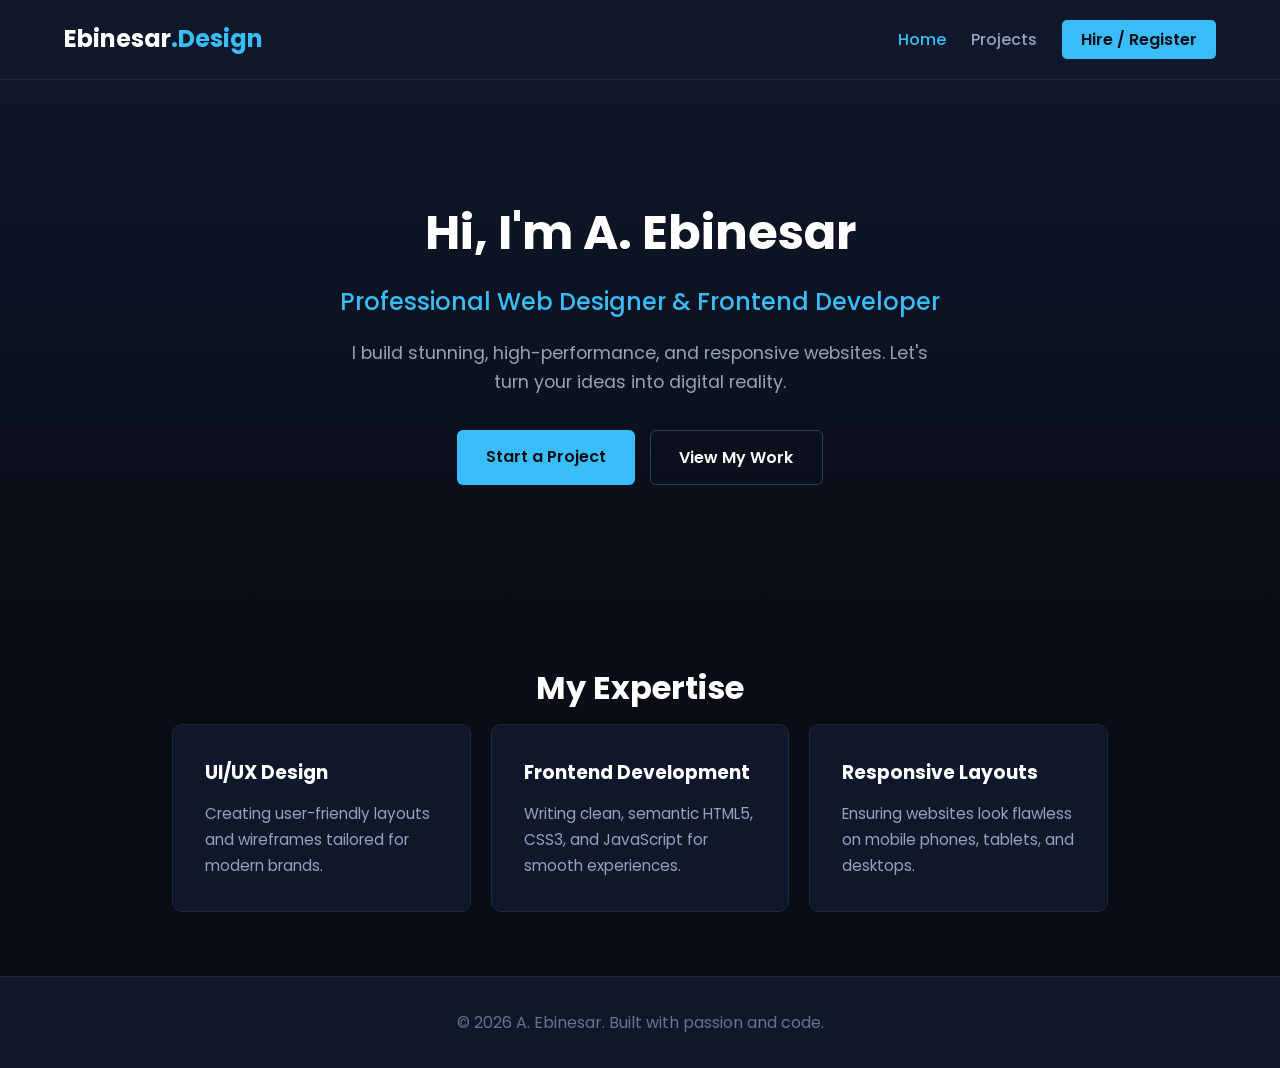
<file: index.html>
<!DOCTYPE html>
<html lang="en">
<head>
    <meta charset="UTF-8">
    <meta name="viewport" content="width=device-width, initial-scale=1.0">
    <title>A. Ebinesar | Professional Web Designer</title>
    <!-- Google Fonts for Clean Look -->
    <link href="https://fonts.googleapis.com/css2?family=Poppins:wght@300;400;600;700&display=swap" rel="stylesheet">
    <link rel="stylesheet" href="style.css">
</head>
<body>

    <!-- Navigation Bar -->
    <nav class="navbar">
        <div class="logo">Ebinesar<span>.Design</span></div>
        <ul>
            <li><a href="index.html" class="active">Home</a></li>
            <li><a href="projects.html">Projects</a></li>
            <li><a href="contact.html" class="cta-nav">Hire / Register</a></li>
        </ul>
    </nav>

    <!-- Hero Section -->
    <header class="hero">
        <div class="hero-content">
            <h1>Hi, I'm A. Ebinesar</h1>
            <h2>Professional Web Designer & Frontend Developer</h2>
            <p>I build stunning, high-performance, and responsive websites. Let's turn your ideas into digital reality.</p>
            <div class="hero-btns">
                <a href="contact.html" class="btn-primary">Start a Project</a>
                <a href="projects.html" class="btn-secondary">View My Work</a>
            </div>
        </div>
    </header>

    <!-- Skills Section -->
    <section class="container">
        <h2>My Expertise</h2>
        <div class="skills-grid">
            <div class="skill-card">
                <h3>UI/UX Design</h3>
                <p>Creating user-friendly layouts and wireframes tailored for modern brands.</p>
            </div>
            <div class="skill-card">
                <h3>Frontend Development</h3>
                <p>Writing clean, semantic HTML5, CSS3, and JavaScript for smooth experiences.</p>
            </div>
            <div class="skill-card">
                <h3>Responsive Layouts</h3>
                <p>Ensuring websites look flawless on mobile phones, tablets, and desktops.</p>
            </div>
        </div>
    </section>

    <footer>
        <p>&copy; 2026 A. Ebinesar. Built with passion and code.</p>
    </footer>

    <script src="script.js"></script>
</body>
</html>
</file>
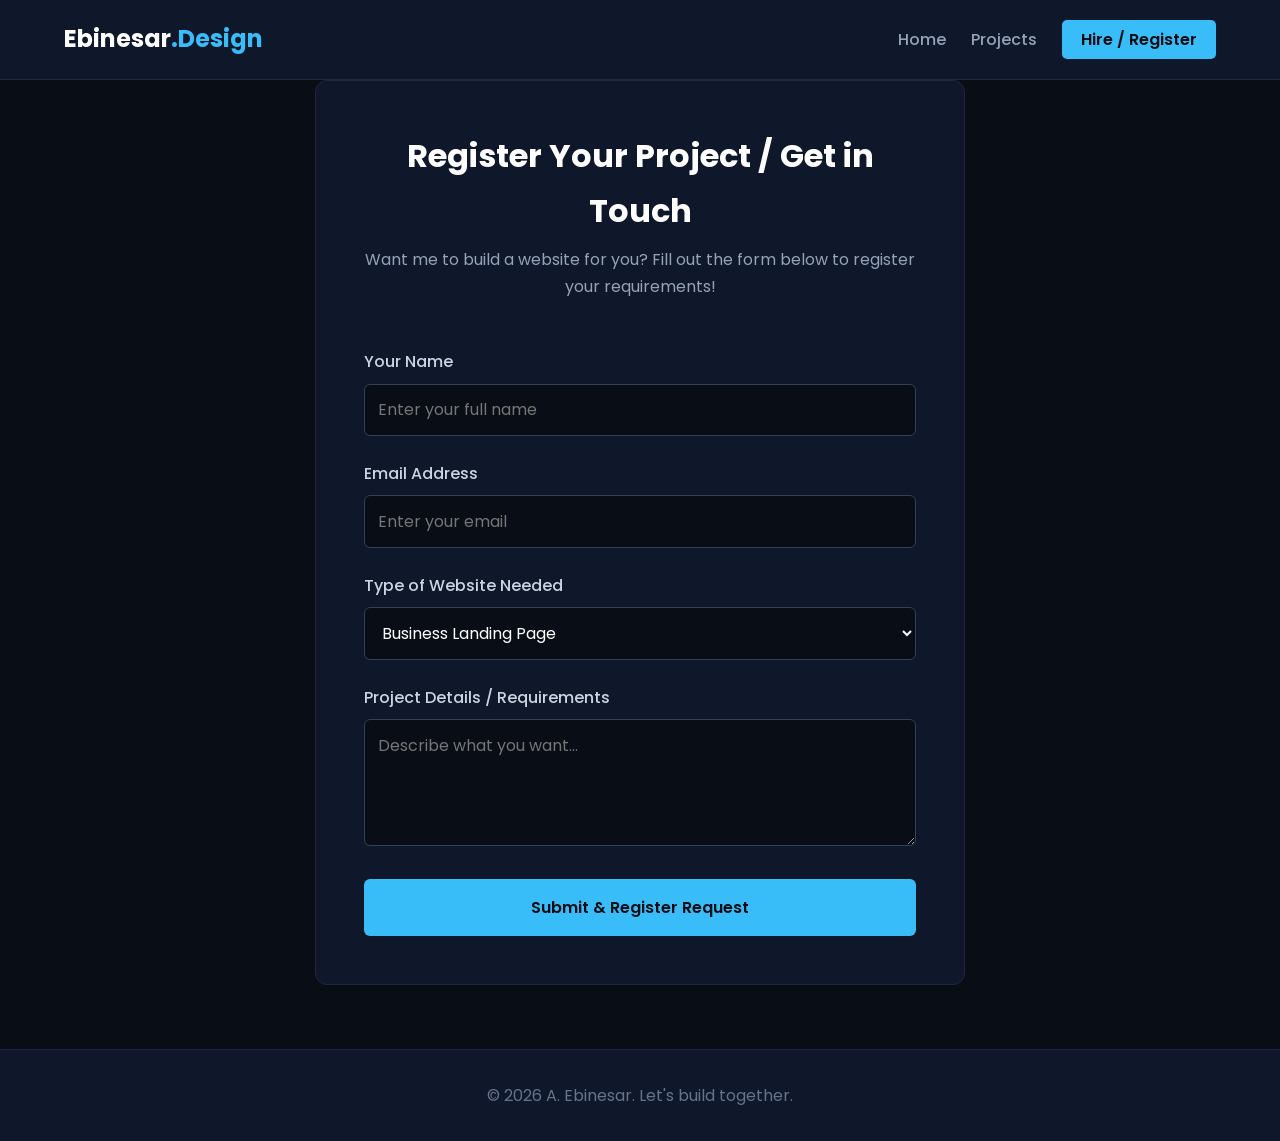
<file: contact.html>
<!DOCTYPE html>
<html lang="en">
<head>
    <meta charset="UTF-8">
    <meta name="viewport" content="width=device-width, initial-scale=1.0">
    <title>Register / Hire | A. Ebinesar</title>
    <link href="https://fonts.googleapis.com/css2?family=Poppins:wght@300;400;600;700&display=swap" rel="stylesheet">
    <link rel="stylesheet" href="style.css">
</head>
<body>

    <nav class="navbar">
        <div class="logo">Ebinesar<span>.Design</span></div>
        <ul>
            <li><a href="index.html">Home</a></li>
            <li><a href="projects.html">Projects</a></li>
            <li><a href="contact.html" class="active cta-nav">Hire / Register</a></li>
        </ul>
    </nav>

    <div class="container form-container">
        <h2>Register Your Project / Get in Touch</h2>
        <p class="subtitle">Want me to build a website for you? Fill out the form below to register your requirements!</p>

        <!-- JavaScript மூலமாகக் கட்டுப்படுத்தப்படும் ஃபார்ம் -->
        <form id="clientForm">
            <div class="form-group">
                <label for="clientName">Your Name</label>
                <input type="text" id="clientName" placeholder="Enter your full name" required>
            </div>

            <div class="form-group">
                <label for="clientEmail">Email Address</label>
                <input type="email" id="clientEmail" placeholder="Enter your email" required>
            </div>

            <div class="form-group">
                <label for="projectType">Type of Website Needed</label>
                <select id="projectType">
                    <option value="Business Landing Page">Business Landing Page</option>
                    <option value="E-Commerce Store">E-Commerce Store</option>
                    <option value="Personal Portfolio">Personal Portfolio</option>
                    <option value="Custom UI Design">Custom UI Design</option>
                </select>
            </div>

            <div class="form-group">
                <label for="clientMessage">Project Details / Requirements</label>
                <textarea id="clientMessage" rows="4" placeholder="Describe what you want..." required></textarea>
            </div>

            <button type="submit" class="btn-submit">Submit & Register Request</button>
        </form>

        <div id="successMessage" class="hidden-msg"></div>
    </div>

    <footer>
        <p>&copy; 2026 A. Ebinesar. Let's build together.</p>
    </footer>

    <script src="script.js"></script>
</body>
</html>
</file>
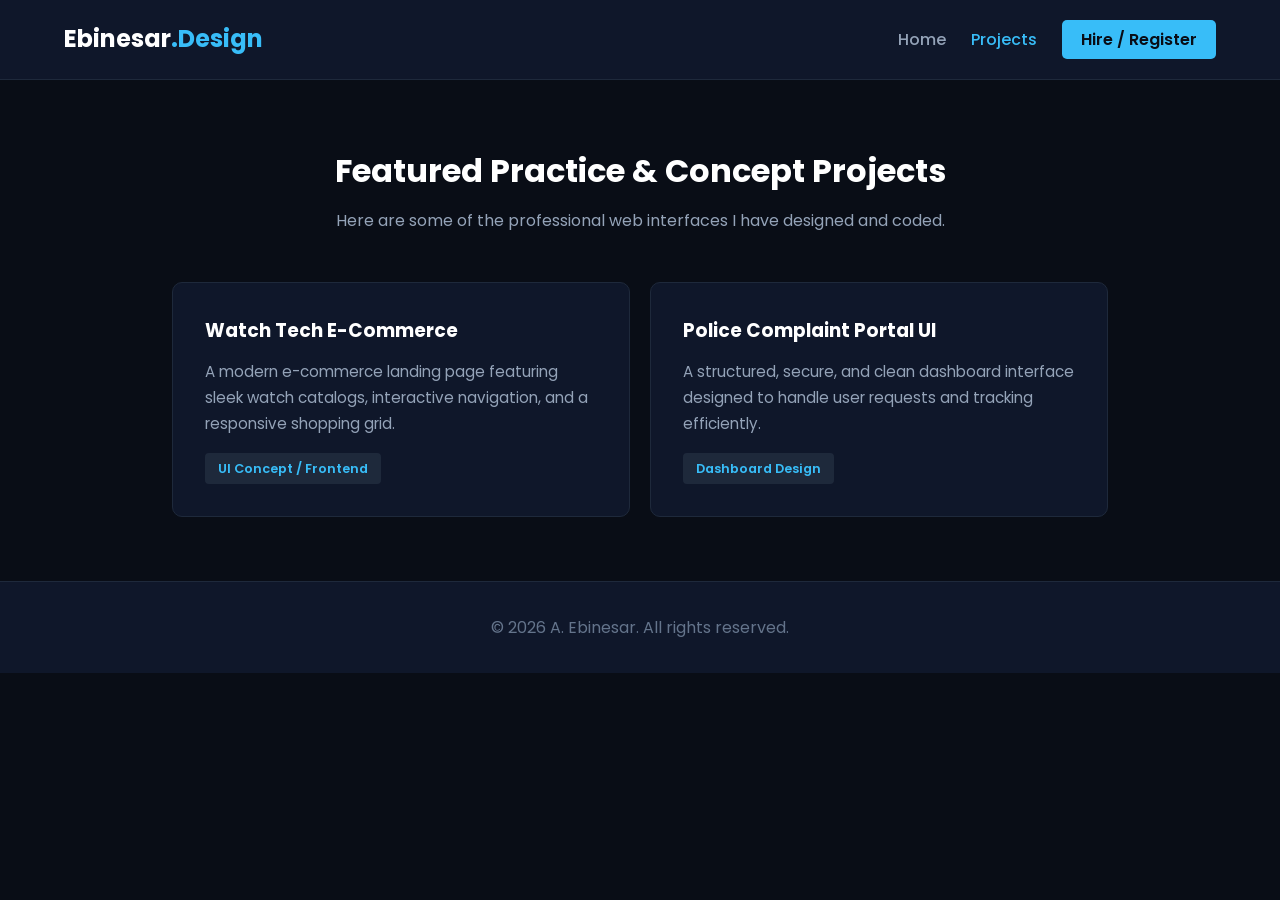
<file: projects.html>
<!DOCTYPE html>
<html lang="en">
<head>
    <meta charset="UTF-8">
    <meta name="viewport" content="width=device-width, initial-scale=1.0">
    <title>Projects | A. Ebinesar</title>
    <link href="https://fonts.googleapis.com/css2?family=Poppins:wght@300;400;600;700&display=swap" rel="stylesheet">
    <link rel="stylesheet" href="style.css">
</head>
<body>

    <nav class="navbar">
        <div class="logo">Ebinesar<span>.Design</span></div>
        <ul>
            <li><a href="index.html">Home</a></li>
            <li><a href="projects.html" class="active">Projects</a></li>
            <li><a href="contact.html" class="cta-nav">Hire / Register</a></li>
        </ul>
    </nav>

    <div class="container page-container">
        <h2>Featured Practice & Concept Projects</h2>
        <p class="subtitle">Here are some of the professional web interfaces I have designed and coded.</p>

        <div class="projects-grid">
            <div class="project-card">
                <h3>Watch Tech E-Commerce</h3>
                <p>A modern e-commerce landing page featuring sleek watch catalogs, interactive navigation, and a responsive shopping grid.</p>
                <span class="tag">UI Concept / Frontend</span>
            </div>

            <div class="project-card">
                <h3>Police Complaint Portal UI</h3>
                <p>A structured, secure, and clean dashboard interface designed to handle user requests and tracking efficiently.</p>
                <span class="tag">Dashboard Design</span>
            </div>
        </div>
    </div>

    <footer>
        <p>&copy; 2026 A. Ebinesar. All rights reserved.</p>
    </footer>

</body>
</html>
</file>
<file: style.css>
* { 
    margin: 0; 
    padding: 0; 
    box-sizing: border-box; 
    font-family: 'Poppins', sans-serif; 
}

body { 
    background-color: #090d16; 
    color: #e2e8f0; 
    line-height: 1.7; 
    -webkit-user-select: none; 
    -ms-user-select: none; 
    user-select: none; 
}

.navbar { 
    background: #0f172a; 
    display: flex; 
    justify-content: space-between; 
    align-items: center; 
    padding: 1.2rem 5%; 
    border-bottom: 1px solid #1e293b; 
    position: sticky; 
    top: 0; 
    z-index: 100; 
}
.logo { font-size: 1.5rem; font-weight: 700; color: #fff; }
.logo span { color: #38bdf8; }
.navbar ul { display: flex; list-style: none; gap: 25px; align-items: center; }
.navbar ul li a { color: #94a3b8; text-decoration: none; font-weight: 500; transition: 0.3s; }
.navbar ul li a:hover, .navbar ul li a.active { color: #38bdf8; }
.cta-nav { background: #38bdf8; color: #090d16 !important; padding: 0.5rem 1.2rem; border-radius: 5px; font-weight: 600 !important; }
.cta-nav:hover { background: #0ea5e9; }

.hero { text-align: center; padding: 7rem 2rem; background: linear-gradient(to bottom, #0f172a, #090d16); }
.hero h1 { font-size: 3rem; color: #fff; margin-bottom: 0.5rem; }
.hero h2 { font-size: 1.5rem; color: #38bdf8; margin-bottom: 1rem; font-weight: 500; }
.hero p { color: #94a3b8; max-width: 600px; margin: 0 auto 2rem auto; font-size: 1.1rem; }
.hero-btns { display: flex; justify-content: center; gap: 15px; }

.btn-primary { background: #38bdf8; color: #090d16; padding: 0.8rem 1.8rem; border-radius: 6px; font-weight: 600; text-decoration: none; transition: 0.3s; }
.btn-primary:hover { background: #0ea5e9; }
.btn-secondary { background: transparent; color: #fff; border: 1px solid #334155; padding: 0.8rem 1.8rem; border-radius: 6px; font-weight: 600; text-decoration: none; transition: 0.3s; }
.btn-secondary:hover { border-color: #38bdf8; color: #38bdf8; }

.container { max-width: 1000px; margin: 4rem auto; padding: 0 2rem; }
.container h2 { font-size: 2rem; color: #fff; margin-bottom: 0.5rem; text-align: center; }
.subtitle { text-align: center; color: #94a3b8; margin-bottom: 3rem; }

.skills-grid, .projects-grid { display: grid; grid-template-columns: repeat(auto-fit, minmax(280px, 1fr)); gap: 20px; }
.skill-card, .project-card { background: #0f172a; border: 1px solid #1e293b; padding: 2rem; border-radius: 10px; transition: 0.3s; }
.skill-card:hover, .project-card:hover { border-color: #38bdf8; transform: translateY(-5px); }
.skill-card h3, .project-card h3 { color: #fff; margin-bottom: 0.8rem; }
.skill-card p, .project-card p { color: #94a3b8; font-size: 0.95rem; }
.tag { display: inline-block; background: #1e293b; color: #38bdf8; padding: 0.3rem 0.8rem; border-radius: 4px; font-size: 0.8rem; margin-top: 1rem; font-weight: 600; }

.form-container { background: #0f172a; border: 1px solid #1e293b; padding: 3rem; border-radius: 12px; max-width: 650px; margin: 0 auto; }
.form-group { margin-bottom: 1.5rem; }
.form-group label { display: block; color: #cbd5e1; margin-bottom: 0.5rem; font-weight: 500; }
.form-group input, .form-group select, .form-group textarea { width: 100%; padding: 0.8rem; background: #090d16; border: 1px solid #334155; border-radius: 6px; color: #fff; font-size: 1rem; }
.form-group input:focus, .form-group select:focus, .form-group textarea:focus { outline: none; border-color: #38bdf8; }
.btn-submit { width: 100%; background: #38bdf8; color: #090d16; border: none; padding: 1rem; font-size: 1rem; font-weight: 600; border-radius: 6px; cursor: pointer; transition: 0.3s; }
.btn-submit:hover { background: #0ea5e9; }

.hidden-msg { margin-top: 1.5rem; padding: 1rem; background: #065f46; color: #d1fae5; border-radius: 6px; text-align: center; font-weight: 600; display: none; }

footer { text-align: center; padding: 2rem; background: #0f172a; color: #64748b; border-top: 1px solid #1e293b; margin-top: 4rem; }

@media screen and (max-width: 768px) {
    .navbar {
        flex-direction: column;
        padding: 1rem;
        gap: 15px;
    }
    
    .navbar ul {
        flex-wrap: wrap;
        justify-content: center;
        gap: 15px;
    }

    .hero {
        padding: 4rem 1.5rem;
    }

    .hero h1 {
        font-size: 2rem;
    }

    .hero h2 {
        font-size: 1.2rem;
    }

    .hero-btns {
        flex-direction: column;
        gap: 10px;
    }

    .btn-primary, .btn-secondary {
        width: 100%;
        text-align: center;
    }

    .container {
        padding: 0 1rem;
        margin: 2.5rem auto;
    }

    .form-container {
        padding: 1.5rem;
    }
}
</file>
